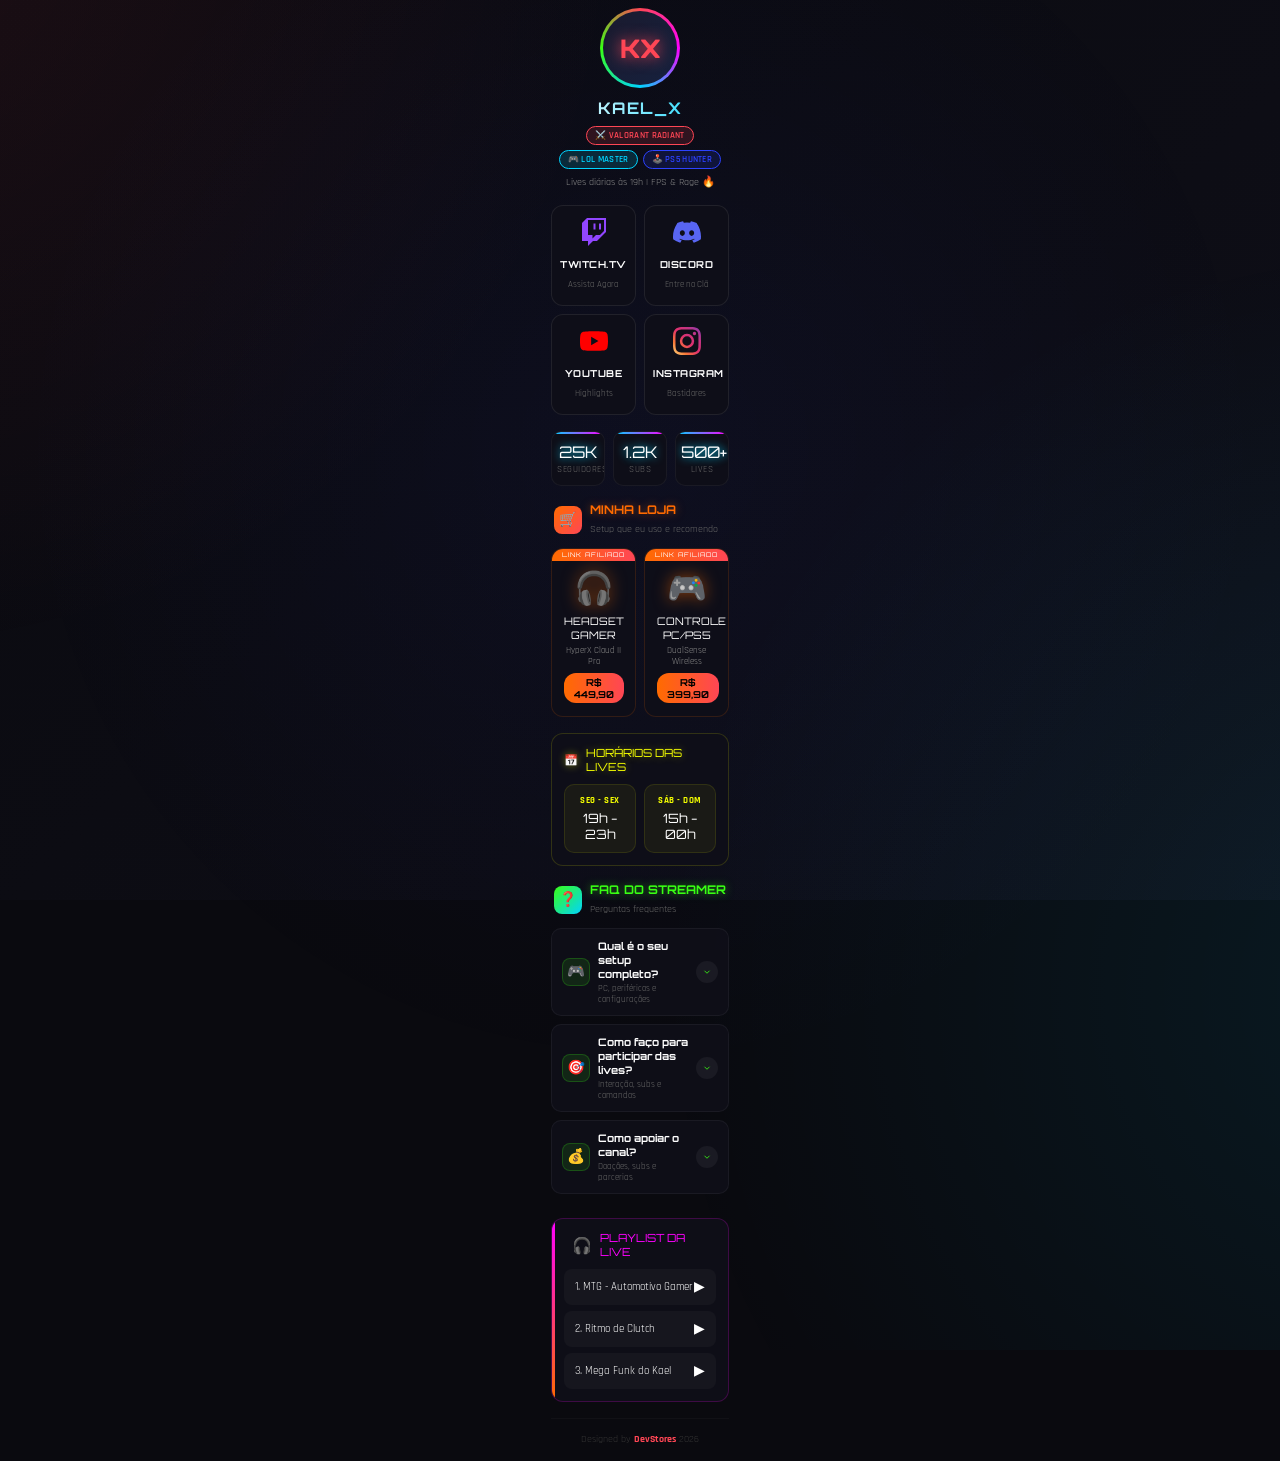
<file: public/templates/template6.html>
<!DOCTYPE html>
<html lang="pt-br">
<head>
    <meta charset="UTF-8">
    <meta name="viewport" content="width=device-width, initial-scale=1.0, maximum-scale=1.0, user-scalable=no">
    <title>Kael_X | Streamer Bio</title>
    <link rel="preconnect" href="https://fonts.googleapis.com">
    <link rel="preconnect" href="https://fonts.gstatic.com" crossorigin>
    <link href="https://fonts.googleapis.com/css2?family=Orbitron:wght@400;700;900&family=Rajdhani:wght@400;600;700&display=swap" rel="stylesheet">
    
    <style>
        /* Esconder barra de rolagem em todos os navegadores */
        body::-webkit-scrollbar, 
        html::-webkit-scrollbar { 
            display: none; 
            width: 0; 
            height: 0; 
        }

        :root {
            --bg-color: #0a0a0f;
            --neon-val: #ff4655;
            --neon-lol: #00d4ff;
            --neon-ps5: #2d42ff;
            --neon-green: #39ff14;
            --neon-pink: #ff00ff;
            --neon-yellow: #f5ff00;
            --neon-orange: #ff6b00;
            --card-bg: rgba(15, 15, 25, 0.95);
            --main-font: 'Rajdhani', sans-serif;
            --title-font: 'Orbitron', sans-serif;
        }

        * { margin: 0; padding: 0; box-sizing: border-box; }

        html, body {
            width: 100%;
            overflow-x: hidden;
            scrollbar-width: none;      /* Firefox */
            -ms-overflow-style: none;   /* IE/Edge */
        }

        body {
            background-color: var(--bg-color);
            color: #fff;
            font-family: var(--main-font);
            min-height: 100vh;
            padding: 0;
            /* Grid gaming background */
            background: 
                linear-gradient(135deg, rgba(10,10,15,0.98) 0%, rgba(15,15,25,0.95) 100%),
                repeating-linear-gradient(0deg, transparent, transparent 40px, rgba(0,212,255,0.03) 40px, rgba(0,212,255,0.03) 41px),
                repeating-linear-gradient(90deg, transparent, transparent 40px, rgba(255,70,85,0.03) 40px, rgba(255,70,85,0.03) 41px);
            background-color: var(--bg-color);
            background-attachment: fixed;
        }

        /* Glow effects */
        body::before {
            content: '';
            position: fixed;
            top: -50%;
            left: -50%;
            width: 200%;
            height: 200%;
            background: 
                radial-gradient(circle at 20% 20%, rgba(255,70,85,0.08) 0%, transparent 30%),
                radial-gradient(circle at 80% 80%, rgba(0,212,255,0.08) 0%, transparent 30%),
                radial-gradient(circle at 50% 50%, rgba(45,66,255,0.05) 0%, transparent 40%);
            pointer-events: none;
            z-index: 0;
            animation: glow-move 20s ease-in-out infinite alternate;
        }
        @keyframes glow-move {
            0% { transform: translate(0, 0); }
            100% { transform: translate(5%, 5%); }
        }

        .container {
            position: relative;
            z-index: 1;
            max-width: 194px; /* Otimizado para phone mockup */
            margin: 0 auto;
            padding: 0.5rem;
            padding-bottom: 1rem;
            display: flex;
            flex-direction: column;
            align-items: center;
        }

        /* --- PROFILE HEADER --- */
        .profile-container {
            text-align: center;
            margin-bottom: 16px;
            width: 100%;
        }
        
        .avatar-ring {
            width: 80px;
            height: 80px;
            margin: 0 auto 10px;
            position: relative;
            border-radius: 50%;
            background: conic-gradient(from 0deg, var(--neon-val), var(--neon-pink), var(--neon-lol), var(--neon-green), var(--neon-val));
            padding: 3px;
            animation: ring-spin 4s linear infinite;
        }
        @keyframes ring-spin {
            100% { filter: hue-rotate(360deg); }
        }
        
        .avatar {
            width: 100%;
            height: 100%;
            border-radius: 50%;
            background: linear-gradient(135deg, #1a1a2e 0%, #16213e 100%);
            display: flex;
            align-items: center;
            justify-content: center;
            font-family: var(--title-font);
            font-size: 1.6rem;
            font-weight: 900;
            color: var(--neon-val);
            text-shadow: 0 0 15px var(--neon-val);
        }

        h1 {
            font-family: var(--title-font);
            font-size: 1rem;
            text-transform: uppercase;
            letter-spacing: 1.5px;
            background: linear-gradient(90deg, #fff 0%, var(--neon-lol) 50%, #fff 100%);
            background-size: 200% auto;
            -webkit-background-clip: text;
            -webkit-text-fill-color: transparent;
            background-clip: text;
            animation: shine 3s linear infinite;
        }
        @keyframes shine {
            100% { background-position: 200% center; }
        }

        .badges { 
            display: flex; 
            justify-content: center; 
            gap: 5px; 
            margin-top: 8px; 
            flex-wrap: wrap;
            padding: 0 5px;
        }
        .badge { 
            padding: 3px 8px; 
            border-radius: 15px; 
            font-weight: 600; 
            font-size: 0.55rem; 
            text-transform: uppercase;
            letter-spacing: 0.3px;
            backdrop-filter: blur(10px);
            transition: all 0.3s ease;
        }
        .badge:hover { transform: scale(1.05); }
        .b-val { color: var(--neon-val); border: 1px solid var(--neon-val); background: rgba(255, 70, 85, 0.15); }
        .b-lol { color: var(--neon-lol); border: 1px solid var(--neon-lol); background: rgba(0, 212, 255, 0.15); }
        .b-ps5 { color: var(--neon-ps5); border: 1px solid var(--neon-ps5); background: rgba(45, 66, 255, 0.15); }

        .bio-text {
            margin-top: 6px;
            color: #888;
            font-size: 0.65rem;
        }

        /* --- STATS --- */
        .stats-bar {
            display: grid;
            grid-template-columns: repeat(3, 1fr);
            gap: 8px;
            margin-bottom: 16px;
            width: 100%;
        }
        .stat-item {
            text-align: center;
            padding: 10px 5px;
            background: var(--card-bg);
            border-radius: 10px;
            border: 1px solid rgba(255,255,255,0.05);
            position: relative;
            overflow: hidden;
        }
        .stat-item::before {
            content: '';
            position: absolute;
            top: 0; left: 0; right: 0;
            height: 2px;
            background: linear-gradient(90deg, var(--neon-lol), var(--neon-pink));
        }
        .stat-number {
            font-family: var(--title-font);
            font-size: 1rem;
            color: #fff;
            text-shadow: 0 0 8px var(--neon-lol);
        }
        .stat-label {
            font-size: 0.55rem;
            color: #666;
            text-transform: uppercase;
            letter-spacing: 0.5px;
            margin-top: 2px;
        }

        /* --- MUSIC PLAYER --- */
        .music-section {
            width: 100%;
            background: var(--card-bg);
            border-radius: 12px;
            padding: 12px;
            margin-bottom: 16px;
            border: 1px solid rgba(255,0,255,0.2);
            position: relative;
            overflow: hidden;
        }
        .music-section::before {
            content: '';
            position: absolute;
            top: 0; left: 0;
            width: 3px;
            height: 100%;
            background: linear-gradient(180deg, var(--neon-pink), var(--neon-orange));
        }
        .music-title { 
            font-family: var(--title-font); 
            font-size: 0.7rem; 
            margin-bottom: 10px; 
            display: flex; 
            align-items: center; 
            gap: 8px;
            color: var(--neon-pink);
            padding-left: 8px;
        }
        .music-icon {
            font-size: 1rem;
        }
        .music-options { display: flex; flex-direction: column; gap: 6px; }
        .track {
            background: rgba(255,255,255,0.03); 
            padding: 8px 10px; 
            border-radius: 8px; 
            cursor: pointer;
            display: flex; 
            justify-content: space-between; 
            align-items: center; 
            transition: all 0.3s ease;
            border: 1px solid transparent;
            font-size: 0.7rem;
        }
        .track:hover { 
            background: rgba(255, 0, 255, 0.1); 
            transform: translateX(3px);
            border-color: rgba(255,0,255,0.3);
        }
        .track.playing { 
            background: linear-gradient(90deg, var(--neon-pink), var(--neon-orange)); 
            color: #000; 
            font-weight: bold;
            box-shadow: 0 3px 15px rgba(255,0,255,0.3);
        }
        .track-icon { font-size: 0.9rem; }
        .equalizer {
            display: flex;
            gap: 2px;
            align-items: flex-end;
            height: 12px;
        }
        .equalizer span {
            width: 2px;
            background: #000;
            border-radius: 1px;
            animation: eq 0.4s infinite ease-in-out alternate;
        }
        .equalizer span:nth-child(1) { height: 100%; animation-delay: 0s; }
        .equalizer span:nth-child(2) { height: 60%; animation-delay: 0.1s; }
        .equalizer span:nth-child(3) { height: 80%; animation-delay: 0.15s; }
        .equalizer span:nth-child(4) { height: 50%; animation-delay: 0.2s; }
        @keyframes eq {
            0% { transform: scaleY(0.3); }
            100% { transform: scaleY(1); }
        }

        /* --- LINKS GRID --- */
        .links-grid {
            display: grid; 
            grid-template-columns: 1fr 1fr; 
            gap: 8px; 
            width: 100%;
            margin-bottom: 16px;
        }
        .link-card {
            background: var(--card-bg); 
            border: 1px solid rgba(255,255,255,0.08);
            padding: 12px 8px; 
            border-radius: 12px; 
            text-align: center; 
            text-decoration: none; 
            color: #fff;
            transition: all 0.3s ease;
            position: relative;
            overflow: hidden;
        }
        .link-card::after {
            content: '';
            position: absolute;
            inset: 0;
            border-radius: 12px;
            padding: 2px;
            background: linear-gradient(135deg, transparent 40%, var(--neon-lol) 50%, transparent 60%);
            -webkit-mask: linear-gradient(#fff 0 0) content-box, linear-gradient(#fff 0 0);
            -webkit-mask-composite: xor;
            mask-composite: exclude;
            opacity: 0;
            transition: opacity 0.3s;
        }
        .link-card:hover::after { opacity: 1; }
        .link-card:hover { 
            transform: translateY(-3px); 
            box-shadow: 0 10px 20px rgba(0,0,0,0.4);
        }
        
        .link-icon-svg {
            width: 28px;
            height: 28px;
            margin-bottom: 6px;
        }
        .link-title { 
            display: block; 
            font-weight: 700; 
            margin-bottom: 2px;
            font-family: var(--title-font);
            font-size: 0.6rem;
            letter-spacing: 0.5px;
        }
        .link-sub { font-size: 0.55rem; color: #666; }

        /* --- FAQ GAMER --- */
        .faq-section {
            width: 100%;
            margin-bottom: 16px;
        }
        .faq-header {
            display: flex;
            align-items: center;
            gap: 8px;
            margin-bottom: 10px;
            padding-left: 3px;
        }
        .faq-header-icon {
            width: 28px;
            height: 28px;
            background: linear-gradient(135deg, var(--neon-green), var(--neon-lol));
            border-radius: 8px;
            display: flex;
            align-items: center;
            justify-content: center;
            font-size: 0.9rem;
        }
        .faq-header h2 {
            font-family: var(--title-font);
            font-size: 0.75rem;
            color: var(--neon-green);
            text-shadow: 0 0 8px rgba(57,255,20,0.5);
        }
        .faq-header span {
            font-size: 0.6rem;
            color: #666;
            font-weight: normal;
        }

        .faq-item {
            background: var(--card-bg);
            border-radius: 10px;
            margin-bottom: 8px;
            border: 1px solid rgba(255,255,255,0.05);
            overflow: hidden;
            transition: all 0.3s ease;
        }
        .faq-item:hover {
            border-color: rgba(57,255,20,0.3);
        }
        .faq-item.active {
            border-color: var(--neon-green);
            box-shadow: 0 0 15px rgba(57,255,20,0.15);
        }

        .faq-question {
            padding: 10px 10px;
            display: flex;
            align-items: center;
            gap: 8px;
            cursor: pointer;
            transition: background 0.3s;
        }
        .faq-question:hover {
            background: rgba(57,255,20,0.05);
        }

        .faq-icon {
            width: 28px;
            height: 28px;
            min-width: 28px;
            background: rgba(57,255,20,0.1);
            border-radius: 8px;
            display: flex;
            align-items: center;
            justify-content: center;
            font-size: 0.9rem;
            border: 1px solid rgba(57,255,20,0.2);
        }

        .faq-text {
            flex: 1;
            min-width: 0;
        }
        .faq-text h3 {
            font-family: var(--title-font);
            font-size: 0.65rem;
            color: #fff;
            margin-bottom: 2px;
            word-break: break-word;
            hyphens: none;
        }
        .faq-text p {
            font-size: 0.55rem;
            color: #666;
            word-break: break-word;
            hyphens: none;
        }

        .faq-toggle {
            width: 22px;
            height: 22px;
            background: rgba(255,255,255,0.05);
            border-radius: 50%;
            display: flex;
            align-items: center;
            justify-content: center;
            transition: all 0.3s;
        }
        .faq-toggle svg {
            width: 10px;
            height: 10px;
            stroke: var(--neon-green);
            transition: transform 0.3s;
        }
        .faq-item.active .faq-toggle {
            background: var(--neon-green);
        }
        .faq-item.active .faq-toggle svg {
            stroke: #000;
            transform: rotate(180deg);
        }

        .faq-answer {
            max-height: 0;
            overflow: hidden;
            transition: max-height 0.4s ease, padding 0.3s ease;
            background: rgba(57,255,20,0.03);
        }
        .faq-item.active .faq-answer {
            max-height: 350px;
            padding: 0 12px 12px;
        }
        .faq-answer-content {
            padding-top: 8px;
            border-top: 1px solid rgba(57,255,20,0.1);
        }
        .faq-answer-content p {
            font-size: 0.65rem;
            color: #aaa;
            line-height: 1.5;
        }
        .faq-answer-content ul {
            list-style: none;
            margin-top: 6px;
        }
        .faq-answer-content li {
            display: flex;
            align-items: center;
            gap: 6px;
            padding: 5px 0;
            font-size: 0.65rem;
            color: #ccc;
            border-bottom: 1px solid rgba(255,255,255,0.03);
        }
        .faq-answer-content li:last-child {
            border-bottom: none;
        }
        .faq-answer-content li span.label {
            color: var(--neon-green);
            font-weight: 600;
            min-width: 60px;
            font-size: 0.6rem;
        }

        /* --- LOJA DE AFILIADOS --- */
        .shop-section {
            width: 100%;
            margin-bottom: 16px;
        }

        .shop-header {
            display: flex;
            align-items: center;
            gap: 8px;
            margin-bottom: 10px;
            padding-left: 3px;
        }

        .shop-header-icon {
            width: 28px;
            height: 28px;
            background: linear-gradient(135deg, var(--neon-orange), var(--neon-val));
            border-radius: 8px;
            display: flex;
            align-items: center;
            justify-content: center;
            font-size: 0.9rem;
        }

        .shop-header h2 {
            font-family: var(--title-font);
            font-size: 0.75rem;
            color: var(--neon-orange);
            text-shadow: 0 0 8px rgba(255,107,0,0.5);
        }

        .shop-header span {
            font-size: 0.6rem;
            color: #666;
        }

        .shop-grid {
            display: grid;
            grid-template-columns: 1fr 1fr;
            gap: 8px;
        }

        .shop-item {
            background: var(--card-bg);
            border-radius: 12px;
            padding: 16px 12px 12px;
            text-align: center;
            border: 1px solid rgba(255,107,0,0.15);
            text-decoration: none;
            color: #fff;
            transition: all 0.3s ease;
            position: relative;
            overflow: hidden;
        }

        .shop-item::before {
            content: 'LINK AFILIADO';
            position: absolute;
            top: 0;
            left: 0;
            right: 0;
            background: linear-gradient(90deg, var(--neon-orange), var(--neon-val));
            font-size: 0.4rem;
            padding: 2px;
            font-family: var(--title-font);
            letter-spacing: 1px;
        }

        .shop-item:hover {
            transform: translateY(-3px);
            border-color: var(--neon-orange);
            box-shadow: 0 8px 20px rgba(255,107,0,0.2);
        }

        .shop-icon {
            font-size: 2rem;
            margin: 4px 0;
            filter: drop-shadow(0 0 8px rgba(255,107,0,0.5));
        }

        .shop-name {
            font-family: var(--title-font);
            font-size: 0.65rem;
            color: #fff;
            margin-bottom: 3px;
        }

        .shop-desc {
            font-size: 0.55rem;
            color: #888;
            margin-bottom: 6px;
        }

        .shop-price {
            display: inline-block;
            background: linear-gradient(90deg, var(--neon-orange), var(--neon-val));
            padding: 3px 10px;
            border-radius: 12px;
            font-family: var(--title-font);
            font-size: 0.6rem;
            color: #000;
            font-weight: 700;
        }

        /* --- SCHEDULE --- */
        .schedule-section {
            width: 100%;
            background: var(--card-bg);
            border-radius: 12px;
            padding: 12px;
            margin-bottom: 16px;
            border: 1px solid rgba(245,255,0,0.15);
        }
        .schedule-title {
            font-family: var(--title-font);
            color: var(--neon-yellow);
            text-shadow: 0 0 8px rgba(245,255,0,0.4);
            margin-bottom: 10px;
            font-size: 0.7rem;
            display: flex;
            align-items: center;
            gap: 8px;
        }
        .schedule-grid {
            display: grid;
            grid-template-columns: 1fr 1fr;
            gap: 8px;
        }
        .schedule-item {
            background: rgba(245,255,0,0.05);
            padding: 10px;
            border-radius: 10px;
            text-align: center;
            border: 1px solid rgba(245,255,0,0.1);
        }
        .schedule-day {
            font-weight: 700;
            color: var(--neon-yellow);
            font-size: 0.55rem;
            margin-bottom: 4px;
            letter-spacing: 0.5px;
        }
        .schedule-time {
            font-family: var(--title-font);
            font-size: 0.8rem;
            color: #fff;
        }

        /* Footer */
        footer { 
            padding-top: 14px;
            font-size: 0.6rem; 
            color: #333;
            text-align: center;
            border-top: 1px solid rgba(255,255,255,0.03);
            width: 100%;
        }
        footer span {
            color: var(--neon-val);
            font-weight: bold;
        }

        /* Responsivo */
        @media (max-width: 360px) {
            .container { padding: 0.5rem; }
            .avatar-ring { width: 65px; height: 65px; }
            .avatar { font-size: 1.3rem; }
            h1 { font-size: 1.1rem; letter-spacing: 1px; }
            .badges { gap: 3px; }
            .badge { font-size: 0.5rem; padding: 2px 6px; }
            .stats-bar { gap: 5px; }
            .stat-number { font-size: 0.85rem; }
            .stat-label { font-size: 0.5rem; }
            .music-section { padding: 10px; }
            .track { padding: 6px 8px; font-size: 0.6rem; }
            .links-grid { gap: 6px; }
            .link-card { padding: 10px 6px; border-radius: 10px; }
            .link-icon-svg { width: 24px; height: 24px; margin-bottom: 4px; }
            .link-title { font-size: 0.55rem; }
            .link-sub { font-size: 0.5rem; }
            .faq-question { padding: 8px 10px; gap: 8px; }
            .faq-icon { width: 24px; height: 24px; min-width: 24px; font-size: 0.75rem; }
            .faq-text h3 { font-size: 0.6rem; }
            .faq-text p { font-size: 0.5rem; }
            .schedule-section { padding: 10px; }
            .schedule-item { padding: 8px; }
            .schedule-day { font-size: 0.5rem; }
            .schedule-time { font-size: 0.7rem; }
            /* Shop mobile adjustments */
            .shop-grid { gap: 6px; }
            .shop-item { padding: 12px 8px 10px; border-radius: 10px; }
            .shop-icon { font-size: 1.5rem; margin: 2px 0; }
            .shop-name { font-size: 0.55rem; }
            .shop-desc { font-size: 0.5rem; margin-bottom: 4px; }
            .shop-price { font-size: 0.5rem; padding: 2px 8px; }
            .shop-header h2 { font-size: 0.65rem; }
            .shop-header span { font-size: 0.5rem; }
            .shop-header-icon { width: 24px; height: 24px; font-size: 0.75rem; }
        }

        @media (max-width: 300px) {
            .links-grid { grid-template-columns: 1fr; }
            .schedule-grid { grid-template-columns: 1fr; }
            .shop-grid { grid-template-columns: 1fr; }
        }
    </style>
</head>
<body>

<div class="container">

    <div class="profile-container">
        <div class="avatar-ring">
            <div class="avatar">KX</div>
        </div>
        <h1>Kael_X</h1>
        <div class="badges">
            <span class="badge b-val">⚔️ Valorant Radiant</span>
            <span class="badge b-lol">🎮 LoL Master</span>
            <span class="badge b-ps5">🕹️ PS5 Hunter</span>
        </div>
        <p class="bio-text">Lives diárias às 19h | FPS & Rage 🔥</p>
    </div>

    <!-- LINKS SOCIAIS - CTA PRINCIPAL -->
    <div class="links-grid">
        <a href="#" class="link-card">
            <svg class="link-icon-svg" viewBox="0 0 24 24" fill="none">
                <path d="M11.571 4.714h1.715v5.143H11.57V4.714zm4.715 0H18v5.143h-1.714V4.714zM6 0L1.714 4.286v15.428h5.143V24l4.286-4.286h3.428L22.286 12V0H6zm14.571 11.143l-3.428 3.428h-3.429l-3 3v-3H6.857V1.714h13.714v9.429z" fill="#9146FF"/>
            </svg>
            <span class="link-title">TWITCH.TV</span>
            <span class="link-sub">Assista Agora</span>
        </a>
        <a href="#" class="link-card">
            <svg class="link-icon-svg" viewBox="0 0 24 24" fill="none">
                <path d="M20.317 4.37a19.791 19.791 0 00-4.885-1.515.074.074 0 00-.079.037c-.21.375-.444.864-.608 1.25a18.27 18.27 0 00-5.487 0 12.64 12.64 0 00-.617-1.25.077.077 0 00-.079-.037A19.736 19.736 0 003.677 4.37a.07.07 0 00-.032.027C.533 9.046-.32 13.58.099 18.057a.082.082 0 00.031.057 19.9 19.9 0 005.993 3.03.078.078 0 00.084-.028c.462-.63.874-1.295 1.226-1.994a.076.076 0 00-.041-.106 13.107 13.107 0 01-1.872-.892.077.077 0 01-.008-.128 10.2 10.2 0 00.372-.292.074.074 0 01.077-.01c3.928 1.793 8.18 1.793 12.062 0a.074.074 0 01.078.01c.12.098.246.198.373.292a.077.077 0 01-.006.127 12.299 12.299 0 01-1.873.892.077.077 0 00-.041.107c.36.698.772 1.362 1.225 1.993a.076.076 0 00.084.028 19.839 19.839 0 006.002-3.03.077.077 0 00.032-.054c.5-5.177-.838-9.674-3.549-13.66a.061.061 0 00-.031-.03zM8.02 15.33c-1.183 0-2.157-1.085-2.157-2.419 0-1.333.956-2.419 2.157-2.419 1.21 0 2.176 1.096 2.157 2.42 0 1.333-.956 2.418-2.157 2.418zm7.975 0c-1.183 0-2.157-1.085-2.157-2.419 0-1.333.955-2.419 2.157-2.419 1.21 0 2.176 1.096 2.157 2.42 0 1.333-.946 2.418-2.157 2.418z" fill="#5865F2"/>
            </svg>
            <span class="link-title">DISCORD</span>
            <span class="link-sub">Entre no Clã</span>
        </a>
        <a href="#" class="link-card">
            <svg class="link-icon-svg" viewBox="0 0 24 24" fill="none">
                <path d="M23.498 6.186a3.016 3.016 0 00-2.122-2.136C19.505 3.545 12 3.545 12 3.545s-7.505 0-9.377.505A3.017 3.017 0 00.502 6.186C0 8.07 0 12 0 12s0 3.93.502 5.814a3.016 3.016 0 002.122 2.136c1.871.505 9.376.505 9.376.505s7.505 0 9.377-.505a3.015 3.015 0 002.122-2.136C24 15.93 24 12 24 12s0-3.93-.502-5.814zM9.545 15.568V8.432L15.818 12l-6.273 3.568z" fill="#FF0000"/>
            </svg>
            <span class="link-title">YOUTUBE</span>
            <span class="link-sub">Highlights</span>
        </a>
        <a href="#" class="link-card">
            <svg class="link-icon-svg" viewBox="0 0 24 24" fill="none">
                <path d="M12 2.163c3.204 0 3.584.012 4.85.07 3.252.148 4.771 1.691 4.919 4.919.058 1.265.069 1.645.069 4.849 0 3.205-.012 3.584-.069 4.849-.149 3.225-1.664 4.771-4.919 4.919-1.266.058-1.644.07-4.85.07-3.204 0-3.584-.012-4.849-.07-3.26-.149-4.771-1.699-4.919-4.92-.058-1.265-.07-1.644-.07-4.849 0-3.204.013-3.583.07-4.849.149-3.227 1.664-4.771 4.919-4.919 1.266-.057 1.645-.069 4.849-.069zM12 0C8.741 0 8.333.014 7.053.072 2.695.272.273 2.69.073 7.052.014 8.333 0 8.741 0 12c0 3.259.014 3.668.072 4.948.2 4.358 2.618 6.78 6.98 6.98C8.333 23.986 8.741 24 12 24c3.259 0 3.668-.014 4.948-.072 4.354-.2 6.782-2.618 6.979-6.98.059-1.28.073-1.689.073-4.948 0-3.259-.014-3.667-.072-4.947-.196-4.354-2.617-6.78-6.979-6.98C15.668.014 15.259 0 12 0zm0 5.838a6.162 6.162 0 100 12.324 6.162 6.162 0 000-12.324zM12 16a4 4 0 110-8 4 4 0 010 8zm6.406-11.845a1.44 1.44 0 100 2.881 1.44 1.44 0 000-2.881z" fill="url(#ig-gradient)"/>
                <defs>
                    <linearGradient id="ig-gradient" x1="0%" y1="100%" x2="100%" y2="0%">
                        <stop offset="0%" stop-color="#FFDC80"/>
                        <stop offset="25%" stop-color="#F77737"/>
                        <stop offset="50%" stop-color="#E1306C"/>
                        <stop offset="75%" stop-color="#C13584"/>
                        <stop offset="100%" stop-color="#833AB4"/>
                    </linearGradient>
                </defs>
            </svg>
            <span class="link-title">INSTAGRAM</span>
            <span class="link-sub">Bastidores</span>
        </a>
    </div>

    <!-- STATS - Prova Social -->
    <div class="stats-bar">
        <div class="stat-item">
            <div class="stat-number">25K</div>
            <div class="stat-label">Seguidores</div>
        </div>
        <div class="stat-item">
            <div class="stat-number">1.2K</div>
            <div class="stat-label">Subs</div>
        </div>
        <div class="stat-item">
            <div class="stat-number">500+</div>
            <div class="stat-label">Lives</div>
        </div>
    </div>

    <!-- LOJA DE AFILIADOS -->
    <section class="shop-section">
        <div class="shop-header">
            <div class="shop-header-icon">🛒</div>
            <div>
                <h2>MINHA LOJA</h2>
                <span>Setup que eu uso e recomendo</span>
            </div>
        </div>
        
        <div class="shop-grid">
            <a href="#" class="shop-item">
                <div class="shop-icon">🎧</div>
                <div class="shop-name">HEADSET GAMER</div>
                <div class="shop-desc">HyperX Cloud II Pro</div>
                <div class="shop-price">R$ 449,90</div>
            </a>
            <a href="#" class="shop-item">
                <div class="shop-icon">🎮</div>
                <div class="shop-name">CONTROLE PC/PS5</div>
                <div class="shop-desc">DualSense Wireless</div>
                <div class="shop-price">R$ 399,90</div>
            </a>
        </div>
    </section>

    <!-- HORÁRIOS DAS LIVES -->
    <section class="schedule-section">
        <div class="schedule-title">
            <span>📅</span> HORÁRIOS DAS LIVES
        </div>
        <div class="schedule-grid">
            <div class="schedule-item">
                <div class="schedule-day">SEG - SEX</div>
                <div class="schedule-time">19h - 23h</div>
            </div>
            <div class="schedule-item">
                <div class="schedule-day">SÁB - DOM</div>
                <div class="schedule-time">15h - 00h</div>
            </div>
        </div>
    </section>

    <!-- FAQ GAMER -->
    <section class="faq-section">
        <div class="faq-header">
            <div class="faq-header-icon">❓</div>
            <div>
                <h2>FAQ DO STREAMER</h2>
                <span>Perguntas frequentes</span>
            </div>
        </div>

        <div class="faq-item" onclick="toggleFaq(this)">
            <div class="faq-question">
                <div class="faq-icon">🎮</div>
                <div class="faq-text">
                    <h3>Qual é o seu setup completo?</h3>
                    <p>PC, periféricos e configurações</p>
                </div>
                <div class="faq-toggle">
                    <svg viewBox="0 0 24 24" fill="none" stroke="currentColor" stroke-width="2">
                        <path d="M6 9l6 6 6-6"/>
                    </svg>
                </div>
            </div>
            <div class="faq-answer">
                <div class="faq-answer-content">
                    <ul>
                        <li><span class="label">🖥️ GPU</span> RTX 4070 Ti Super</li>
                        <li><span class="label">⚡ CPU</span> Ryzen 9 5900X</li>
                        <li><span class="label">💾 RAM</span> 32GB DDR4 3600MHz</li>
                        <li><span class="label">🖱️ Mouse</span> G Pro X Superlight</li>
                        <li><span class="label">⌨️ Teclado</span> Razer Huntsman Mini</li>
                        <li><span class="label">🎧 Headset</span> HyperX Cloud II</li>
                    </ul>
                </div>
            </div>
        </div>

        <div class="faq-item" onclick="toggleFaq(this)">
            <div class="faq-question">
                <div class="faq-icon">🎯</div>
                <div class="faq-text">
                    <h3>Como faço para participar das lives?</h3>
                    <p>Interação, subs e comandos</p>
                </div>
                <div class="faq-toggle">
                    <svg viewBox="0 0 24 24" fill="none" stroke="currentColor" stroke-width="2">
                        <path d="M6 9l6 6 6-6"/>
                    </svg>
                </div>
            </div>
            <div class="faq-answer">
                <div class="faq-answer-content">
                    <p>É só entrar na Twitch e mandar aquele salve no chat! Subs têm benefícios exclusivos:</p>
                    <ul>
                        <li><span class="label">💬 Chat</span> Comandos exclusivos</li>
                        <li><span class="label">🎁 Sorteios</span> Skins e gift cards</li>
                        <li><span class="label">🏆 Ranked</span> Jogar comigo aos domingos</li>
                        <li><span class="label">📢 Discord</span> Canal VIP só pra subs</li>
                    </ul>
                </div>
            </div>
        </div>

        <div class="faq-item" onclick="toggleFaq(this)">
            <div class="faq-question">
                <div class="faq-icon">💰</div>
                <div class="faq-text">
                    <h3>Como apoiar o canal?</h3>
                    <p>Doações, subs e parcerias</p>
                </div>
                <div class="faq-toggle">
                    <svg viewBox="0 0 24 24" fill="none" stroke="currentColor" stroke-width="2">
                        <path d="M6 9l6 6 6-6"/>
                    </svg>
                </div>
            </div>
            <div class="faq-answer">
                <div class="faq-answer-content">
                    <p>Toda ajuda mantém a live no ar e melhora o conteúdo! 🙏</p>
                    <ul>
                        <li><span class="label">💜 Sub</span> A partir de R$7,90/mês</li>
                        <li><span class="label">💎 PIX</span> kaelx@email.com</li>
                        <li><span class="label">🎁 Bits</span> Alertas personalizados</li>
                        <li><span class="label">🤝 Parceria</span> DM no Instagram</li>
                    </ul>
                </div>
            </div>
        </div>
    </section>

    <!-- PLAYLIST DA LIVE -->
    <section class="music-section">
        <div class="music-title">
            <span class="music-icon">🎧</span> PLAYLIST DA LIVE
        </div>
        <div class="music-options">
            <div class="track" onclick="selectTrack(this)">
                <span>1. MTG - Automotivo Gamer</span>
                <span class="track-icon">▶</span>
            </div>
            <div class="track" onclick="selectTrack(this)">
                <span>2. Ritmo de Clutch</span>
                <span class="track-icon">▶</span>
            </div>
            <div class="track" onclick="selectTrack(this)">
                <span>3. Mega Funk do Kael</span>
                <span class="track-icon">▶</span>
            </div>
        </div>
    </section>

    <footer>
        Designed by <span>DevStores</span> 2026
    </footer>

</div>

<script>
    // Music Player
    function selectTrack(element) {
        document.querySelectorAll('.track').forEach(t => {
            t.classList.remove('playing');
            t.querySelector('.track-icon').textContent = '▶';
        });

        element.classList.add('playing');
        const icon = element.querySelector('.track-icon');
        icon.innerHTML = '<span class="equalizer"><span></span><span></span><span></span><span></span></span>';
    }

    // FAQ Toggle
    function toggleFaq(element) {
        const wasActive = element.classList.contains('active');
        
        // Close all
        document.querySelectorAll('.faq-item').forEach(item => {
            item.classList.remove('active');
        });
        
        // Open clicked if it wasn't active
        if (!wasActive) {
            element.classList.add('active');
        }
    }
</script>

</body>
</html>
</file>
